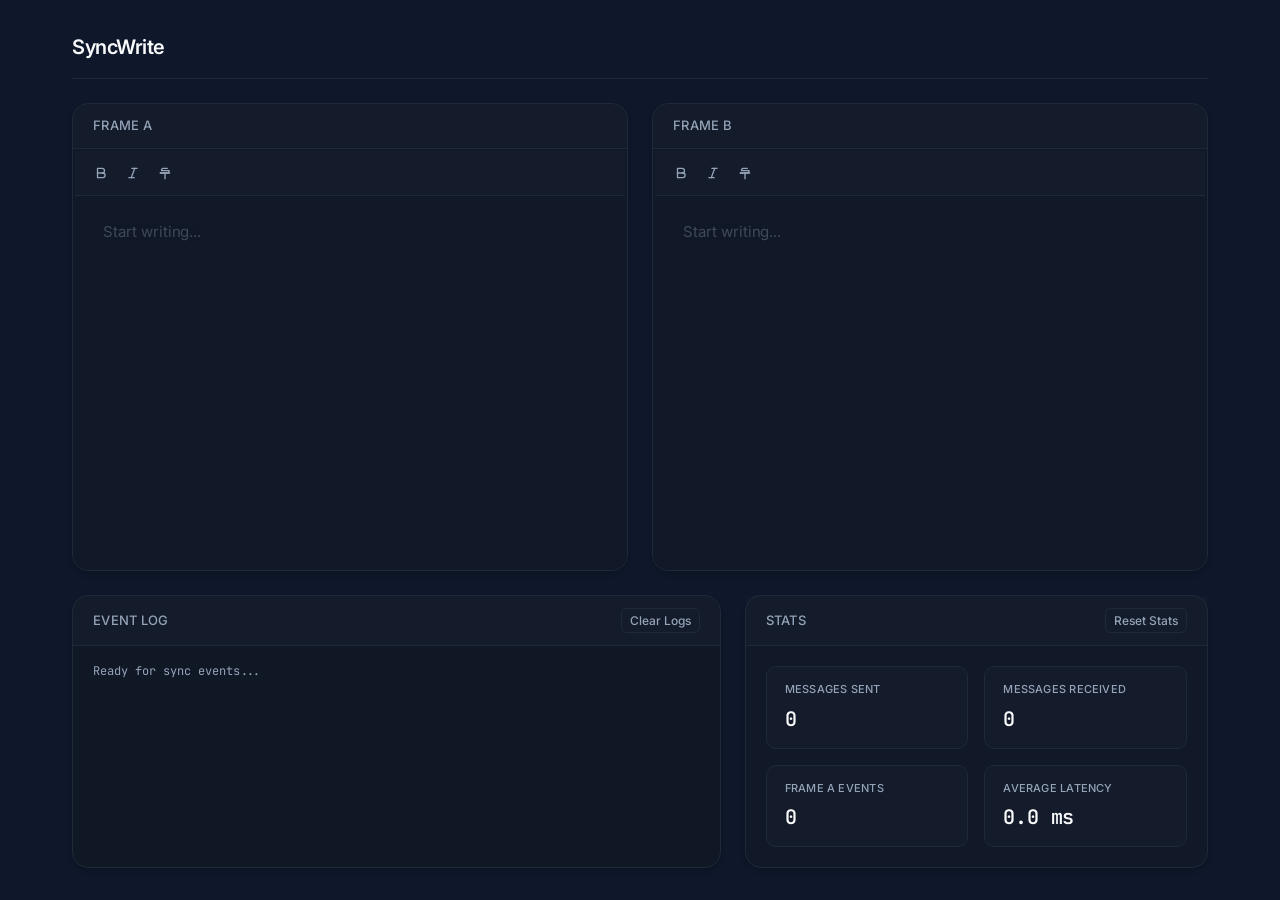
<file: index.html>
<!DOCTYPE html>
<html lang="en">
<head>
    <meta charset="UTF-8">
    <meta name="viewport" content="width=device-width, initial-scale=1.0">
    <title>SyncWrite</title>
    <link rel="stylesheet" href="index.css">
    <link rel="preconnect" href="https://fonts.googleapis.com">
    <link rel="preconnect" href="https://fonts.gstatic.com" crossorigin>
    <link href="https://fonts.googleapis.com/css2?family=Inter:wght@400;500;600&family=JetBrains+Mono:wght@400;500&display=swap" rel="stylesheet">
</head>
<body>
    <div class="app-container">
        <header class="app-header">
            <div class="header-left">
                <h1>SyncWrite</h1>
                <!-- <p>Bidirectional Rich Text Synchronization</p> -->
            </div>
            <!-- <div class="header-right">
                <span class="status-dot"></span>
                <span class="status-text">Connected</span>
            </div> -->
        </header>

        <main class="workspace">
            <div class="pane-container">
                <div class="editor-pane" id="pane-frame-a">
                    <div class="pane-header">
                        <span class="pane-title">Frame A</span>
                    </div>
                    <div class="iframe-wrapper">
                        <iframe id="frame-a" name="frame-a" src="editor/editor.html?id=frame-a" title="Frame A"></iframe>
                    </div>
                </div>

                <div class="editor-pane" id="pane-frame-b">
                    <div class="pane-header">
                        <span class="pane-title">Frame B</span>
                    </div>
                    <div class="iframe-wrapper">
                        <iframe id="frame-b" name="frame-b" src="editor/editor.html?id=frame-b" title="Frame B"></iframe>
                    </div>
                </div>
            </div>
        </main>

        <footer class="app-footer">
            <div class="footer-grid">
                <div class="log-panel">
                    <div class="log-header">
                        <h3>Event Log</h3>
                        <button id="clear-logs" class="btn-clear">Clear Logs</button>
                    </div>
                    <div id="log-output" class="log-output">
                        <div class="log-entry system-msg">Ready for sync events...</div>
                    </div>
                </div>

                <div class="stats-panel">
                    <div class="stats-header">
                        <h3>Stats</h3>
                        <button id="reset-stats" class="btn-clear">Reset Stats</button>
                    </div>
                    <div class="stats-content">
                        <div class="stats-cards-grid">
                            <div class="metric-card">
                                <span class="stat-label">Messages Sent</span>
                                <span id="stat-total-sent" class="stat-value">0</span>
                            </div>
                            <div class="metric-card">
                                <span class="stat-label">Messages Received</span>
                                <span id="stat-total-received" class="stat-value">0</span>
                            </div>
                            <div class="metric-card">
                                <span class="stat-label">Frame A Events</span>
                                <span id="stat-from-a" class="stat-value">0</span>
                            </div>
                            <div class="metric-card">
                                <span class="stat-label">Average Latency</span>
                                <span id="stat-avg-latency" class="stat-value">0.0 ms</span>
                            </div>
                        </div>
                    </div>
                </div>
            </div>
        </footer>
    </div>
    <script src="host.js"></script>
</body>
</html>
</file>
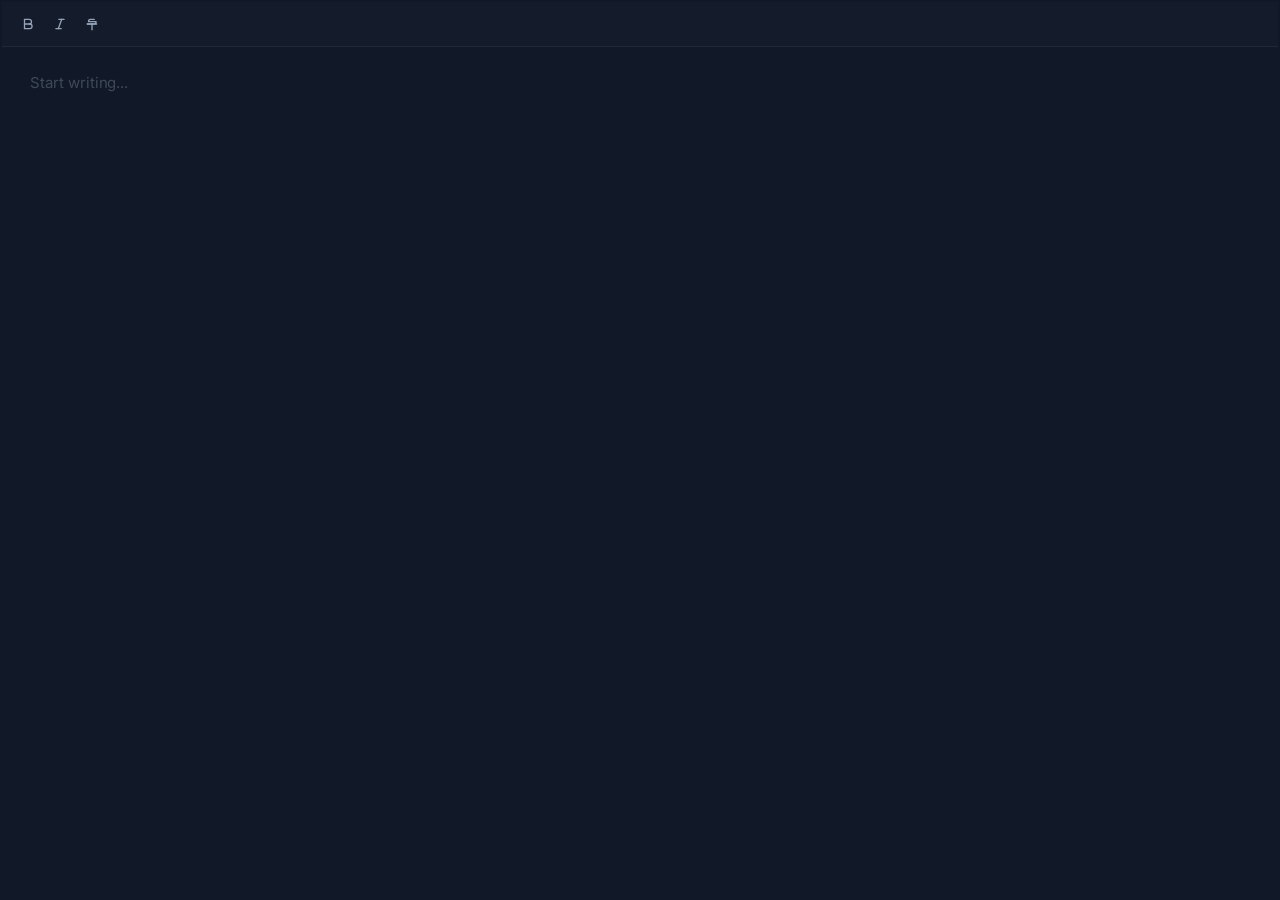
<file: editor/editor.html>
<!DOCTYPE html>
<html lang="en">
<head>
    <meta charset="UTF-8">
    <meta name="viewport" content="width=device-width, initial-scale=1.0">
    <title>Editor Pane</title>
    <link rel="stylesheet" href="editor.css">
    <link rel="preconnect" href="https://fonts.googleapis.com">
    <link rel="preconnect" href="https://fonts.gstatic.com" crossorigin>
    <link href="https://fonts.googleapis.com/css2?family=Inter:wght@400;500;600&family=JetBrains+Mono:wght@400;500&display=swap" rel="stylesheet">
</head>
<body>
    <div class="editor-container" id="editor-wrapper">
        <header class="editor-toolbar">
            <div class="format-group">
                <button class="tool-btn" data-command="bold" title="Bold">
                    <svg xmlns="http://www.w3.org/2000/svg" width="14" height="14" viewBox="0 0 24 24" fill="none" stroke="currentColor" stroke-width="2.5" stroke-linecap="round" stroke-linejoin="round"><path d="M14 12a4 4 0 0 0 0-8H6v8"/><path d="M15 20a4 4 0 0 0 0-8H6v8Z"/></svg>
                </button>
                <button class="tool-btn" data-command="italic" title="Italic">
                    <svg xmlns="http://www.w3.org/2000/svg" width="14" height="14" viewBox="0 0 24 24" fill="none" stroke="currentColor" stroke-width="2.5" stroke-linecap="round" stroke-linejoin="round"><line x1="19" y1="4" x2="10" y2="4"/><line x1="14" y1="20" x2="5" y2="20"/><line x1="15" y1="4" x2="9" y2="20"/></svg>
                </button>
                <button class="tool-btn" data-command="strikeThrough" title="Strikethrough">
                    <svg xmlns="http://www.w3.org/2000/svg" width="14" height="14" viewBox="0 0 24 24" fill="none" stroke="currentColor" stroke-width="2.5" stroke-linecap="round" stroke-linejoin="round"><path d="M16 4H9a3 3 0 0 0-2.83 4H19a4 4 0 0 1-3.6 4H4"/><line x1="4" y1="12" x2="20" y2="12"/><path d="M12 12v10"/></svg>
                </button>
            </div>
        </header>

        <div id="rich-editor" class="editor-area" contenteditable="true" placeholder="Start writing..."></div>
    </div>
    <script src="editor.js"></script>
</body>
</html>
</file>
<file: index.css>
:root {
    --bg-color: #0f172a;
    --card-bg: #111827;
    --border-color: #1f2937;
    --accent-color: #3b82f6;
    --text-main: #f8fafc;
    --text-muted: #94a3b8;
    --status-green: #10b981;
    --font-sans: 'Inter', -apple-system, BlinkMacSystemFont, 'Segoe UI', Roboto, Oxygen, Ubuntu, Cantarell, sans-serif;
    --font-mono: 'JetBrains Mono', 'Fira Code', 'Courier New', monospace;
    --transition-fast: 150ms cubic-bezier(0.4, 0, 0.2, 1);
}

* {
    box-sizing: border-box;
    margin: 0;
    padding: 0;
}

body {
    background-color: var(--bg-color);
    color: var(--text-main);
    font-family: var(--font-sans);
    height: 100vh;
    overflow: hidden;
    line-height: 1.5;
    -webkit-font-smoothing: antialiased;
    -moz-osx-font-smoothing: grayscale;
}

.app-container {
    display: flex;
    flex-direction: column;
    height: 100vh;
    padding: 2rem;
    gap: 1.5rem;
    max-width: 1200px;
    margin: 0 auto;
}

/* Header */
.app-header {
    display: flex;
    justify-content: space-between;
    align-items: center;
    border-bottom: 1px solid var(--border-color);
    padding-bottom: 1rem;
}

.header-left h1 {
    font-size: 1.25rem;
    font-weight: 600;
    color: var(--text-main);
    letter-spacing: -0.025em;
}

.header-left p {
    font-size: 0.8125rem;
    color: var(--text-muted);
}

.header-right {
    display: flex;
    align-items: center;
    gap: 0.5rem;
    padding: 0.25rem 0.5rem;
}

.status-dot {
    width: 6px;
    height: 6px;
    border-radius: 50%;
    background-color: var(--status-green);
    box-shadow: 0 0 8px rgba(16, 185, 129, 0.3);
}

.status-text {
    font-size: 0.75rem;
    font-weight: 500;
    color: var(--text-muted);
}

/* Workspace */
.workspace {
    flex: 1;
    min-height: 0;
}

.pane-container {
    display: grid;
    grid-template-columns: repeat(2, 1fr);
    gap: 1.5rem;
    height: 100%;
}

.editor-pane {
    background-color: var(--card-bg);
    border: 1px solid var(--border-color);
    border-radius: 16px;
    display: flex;
    flex-direction: column;
    overflow: hidden;
    box-shadow: 0 4px 6px -1px rgba(0, 0, 0, 0.1), 0 2px 4px -2px rgba(0, 0, 0, 0.1);
    transition: transform var(--transition-fast), border-color var(--transition-fast), box-shadow var(--transition-fast);
}

.editor-pane:hover {
    transform: translateY(-1px);
    box-shadow: 0 10px 15px -3px rgba(0, 0, 0, 0.2), 0 4px 6px -4px rgba(0, 0, 0, 0.2);
    border-color: rgba(255, 255, 255, 0.08);
}

.editor-pane:focus-within {
    border-color: rgba(59, 130, 246, 0.4);
}

.pane-header {
    display: flex;
    align-items: center;
    padding: 0.75rem 1.25rem;
    border-bottom: 1px solid var(--border-color);
    background-color: rgba(255, 255, 255, 0.01);
}

.pane-title {
    font-size: 0.8125rem;
    font-weight: 500;
    color: var(--text-muted);
    letter-spacing: 0.02em;
    text-transform: uppercase;
}

.iframe-wrapper {
    flex: 1;
    position: relative;
}

iframe {
    width: 100%;
    height: 100%;
    border: none;
    background: transparent;
}

/* Footer Grid */
.app-footer {
    height: auto;
    min-height: fit-content;
    overflow: visible;
}

.footer-grid {
    display: grid;
    grid-template-columns: 1.4fr 1fr;
    gap: 1.5rem;
    height: auto;
    min-height: fit-content;
    overflow: visible;
}

.log-panel {
    background-color: var(--card-bg);
    border: 1px solid var(--border-color);
    border-radius: 16px;
    display: flex;
    flex-direction: column;
    overflow: hidden;
    box-shadow: 0 4px 6px -1px rgba(0, 0, 0, 0.1), 0 2px 4px -2px rgba(0, 0, 0, 0.1);
    min-height: 220px;
    height: 100%;
}

.stats-panel {
    background-color: var(--card-bg);
    border: 1px solid var(--border-color);
    border-radius: 16px;
    display: flex;
    flex-direction: column;
    overflow: visible;
    box-shadow: 0 4px 6px -1px rgba(0, 0, 0, 0.1), 0 2px 4px -2px rgba(0, 0, 0, 0.1);
    height: auto;
    min-height: fit-content;
}

.log-header, .stats-header {
    display: flex;
    justify-content: space-between;
    align-items: center;
    padding: 0.75rem 1.25rem;
    border-bottom: 1px solid var(--border-color);
    background-color: rgba(255, 255, 255, 0.01);
}

.log-header h3, .stats-header h3 {
    font-size: 0.8125rem;
    font-weight: 500;
    color: var(--text-muted);
    letter-spacing: 0.02em;
    text-transform: uppercase;
}

.btn-clear {
    background-color: transparent;
    border: 1px solid var(--border-color);
    color: var(--text-muted);
    font-family: var(--font-sans);
    font-size: 0.75rem;
    font-weight: 500;
    padding: 0.25rem 0.5rem;
    border-radius: 6px;
    cursor: pointer;
    transition: all var(--transition-fast);
}

.btn-clear:hover {
    border-color: rgba(255, 255, 255, 0.2);
    color: var(--text-main);
    background-color: rgba(255, 255, 255, 0.02);
}

/* Modern Activity Feed Layout */
.log-output {
    flex: 1;
    padding: 0.5rem 1.25rem;
    overflow-y: auto;
    background-color: rgba(0, 0, 0, 0.05);
}

.log-row {
    display: grid;
    grid-template-columns: 75px 80px 100px 1fr;
    gap: 0.75rem;
    align-items: center;
    padding: 0.4rem 0;
    border-bottom: 1px solid rgba(255, 255, 255, 0.02);
    font-family: var(--font-mono);
    font-size: 0.75rem;
    color: var(--text-muted);
}

.log-row:last-child {
    border-bottom: none;
}

.log-time {
    color: rgba(255, 255, 255, 0.2);
}

.log-source {
    font-weight: 500;
}

.log-source.frame-a {
    color: var(--accent-color);
}

.log-source.frame-b {
    color: #a855f7;
}

.log-action {
    color: var(--text-main);
    background-color: rgba(255, 255, 255, 0.04);
    border: 1px solid rgba(255, 255, 255, 0.02);
    padding: 0.125rem 0.375rem;
    border-radius: 4px;
    width: max-content;
    font-size: 0.6875rem;
    text-transform: uppercase;
}

.log-latency {
    color: var(--status-green);
    text-align: right;
    font-weight: 500;
}

.log-entry.system-msg {
    font-family: var(--font-mono);
    font-size: 0.75rem;
    color: var(--text-muted);
    padding: 0.5rem 0;
}

/* Stats Cards Grid */
.stats-content {
    padding: 1.25rem;
    display: flex;
    align-items: stretch;
    height: auto;
    min-height: fit-content;
    overflow: visible;
}

.stats-cards-grid {
    display: grid;
    grid-template-columns: repeat(2, minmax(0, 1fr));
    gap: 16px;
    width: 100%;
    height: auto;
    min-height: fit-content;
    overflow: visible;
}

.metric-card {
    background-color: rgba(255, 255, 255, 0.01);
    border: 1px solid var(--border-color);
    padding: 0.875rem 1.125rem;
    border-radius: 10px;
    display: flex;
    flex-direction: column;
    justify-content: space-between;
    gap: 0.375rem;
    transition: transform var(--transition-fast), border-color var(--transition-fast);
    min-height: 75px;
    height: 100%;
}

.metric-card:hover {
    border-color: rgba(255, 255, 255, 0.06);
    transform: translateY(-1px);
}

.stat-label {
    font-size: 0.6875rem;
    color: var(--text-muted);
    text-transform: uppercase;
    letter-spacing: 0.02em;
    font-weight: 500;
}

.stat-value {
    font-size: 1.25rem;
    font-weight: 600;
    color: var(--text-main);
    font-family: var(--font-mono);
    letter-spacing: -0.01em;
}

/* Custom Scrollbars */
::-webkit-scrollbar {
    width: 4px;
    height: 4px;
}
::-webkit-scrollbar-track {
    background: transparent;
}
::-webkit-scrollbar-thumb {
    background: var(--border-color);
    border-radius: 2px;
}
::-webkit-scrollbar-thumb:hover {
    background: var(--text-muted);
}

/* Responsive adjustments */
@media (max-width: 768px) {
    .app-container {
        padding: 1rem;
        height: auto;
        overflow-y: auto;
    }
    body {
        overflow-y: auto;
    }
    .pane-container {
        grid-template-columns: 1fr;
        height: 600px;
    }
    .footer-grid {
        grid-template-columns: 1fr;
        height: auto;
        gap: 1rem;
    }
    .app-footer {
        height: auto;
    }
    .log-panel {
        height: 200px;
    }
}
</file>
<file: editor/editor.css>
:root {
    --editor-bg: #111827;
    --border-color: #1f2937;
    --accent-color: #3b82f6;
    --text-main: #f8fafc;
    --text-muted: #94a3b8;
    --font-sans: 'Inter', -apple-system, BlinkMacSystemFont, 'Segoe UI', Roboto, Oxygen, Ubuntu, Cantarell, sans-serif;
    --transition-fast: 150ms cubic-bezier(0.4, 0, 0.2, 1);
}

* {
    box-sizing: border-box;
    margin: 0;
    padding: 0;
}

body {
    background-color: var(--editor-bg);
    color: var(--text-main);
    font-family: var(--font-sans);
    height: 100vh;
    overflow: hidden;
    -webkit-font-smoothing: antialiased;
    -moz-osx-font-smoothing: grayscale;
}

.editor-container {
    display: flex;
    flex-direction: column;
    height: 100vh;
    border: 2px solid transparent;
    transition: border-color var(--transition-fast);
}

/* Subtle border flash sync animation */
@keyframes sync-pulse-border {
    0% { border-color: transparent; }
    50% { border-color: rgba(59, 130, 246, 0.4); }
    100% { border-color: transparent; }
}

.editor-container.flash-sync {
    animation: sync-pulse-border 250ms ease-in-out;
}

/* Toolbar Styling (Vercel/Linear Style) */
.editor-toolbar {
    display: flex;
    align-items: center;
    padding: 0.5rem 0.75rem;
    border-bottom: 1px solid var(--border-color);
    background-color: rgba(255, 255, 255, 0.01);
}

.format-group {
    display: flex;
    gap: 0.25rem;
}

.tool-btn {
    background-color: transparent;
    border: none;
    color: var(--text-muted);
    width: 28px;
    height: 28px;
    display: inline-flex;
    align-items: center;
    justify-content: center;
    border-radius: 6px;
    cursor: pointer;
    transition: background-color var(--transition-fast), color var(--transition-fast);
}

.tool-btn:hover {
    background-color: rgba(255, 255, 255, 0.05);
    color: var(--text-main);
}

.tool-btn:active {
    background-color: rgba(255, 255, 255, 0.08);
}

.tool-btn.active {
    background-color: rgba(59, 130, 246, 0.12);
    color: var(--accent-color);
}

.tool-btn svg {
    stroke-width: 2.25;
}

/* Editor Area - Notion Styling */
.editor-area {
    flex: 1;
    padding: 1.5rem 1.75rem;
    overflow-y: auto;
    outline: none;
    font-size: 0.9375rem;
    line-height: 1.6;
    color: var(--text-main);
    letter-spacing: -0.003em;
}

.editor-area[placeholder]:empty:before {
    content: attr(placeholder);
    color: var(--text-muted);
    opacity: 0.35;
    cursor: text;
}

/* Typography styles inside editor area */
.editor-area h2 {
    font-size: 1.2rem;
    font-weight: 600;
    margin: 1rem 0 0.5rem 0;
    color: var(--text-main);
    letter-spacing: -0.015em;
}

.editor-area p {
    margin-bottom: 0.75rem;
}

.editor-area ul {
    margin-left: 1.25rem;
    margin-bottom: 0.75rem;
}

/* Custom Scrollbars */
::-webkit-scrollbar {
    width: 4px;
}
::-webkit-scrollbar-track {
    background: transparent;
}
::-webkit-scrollbar-thumb {
    background: var(--border-color);
    border-radius: 2px;
}
::-webkit-scrollbar-thumb:hover {
    background: var(--text-muted);
}
</file>
